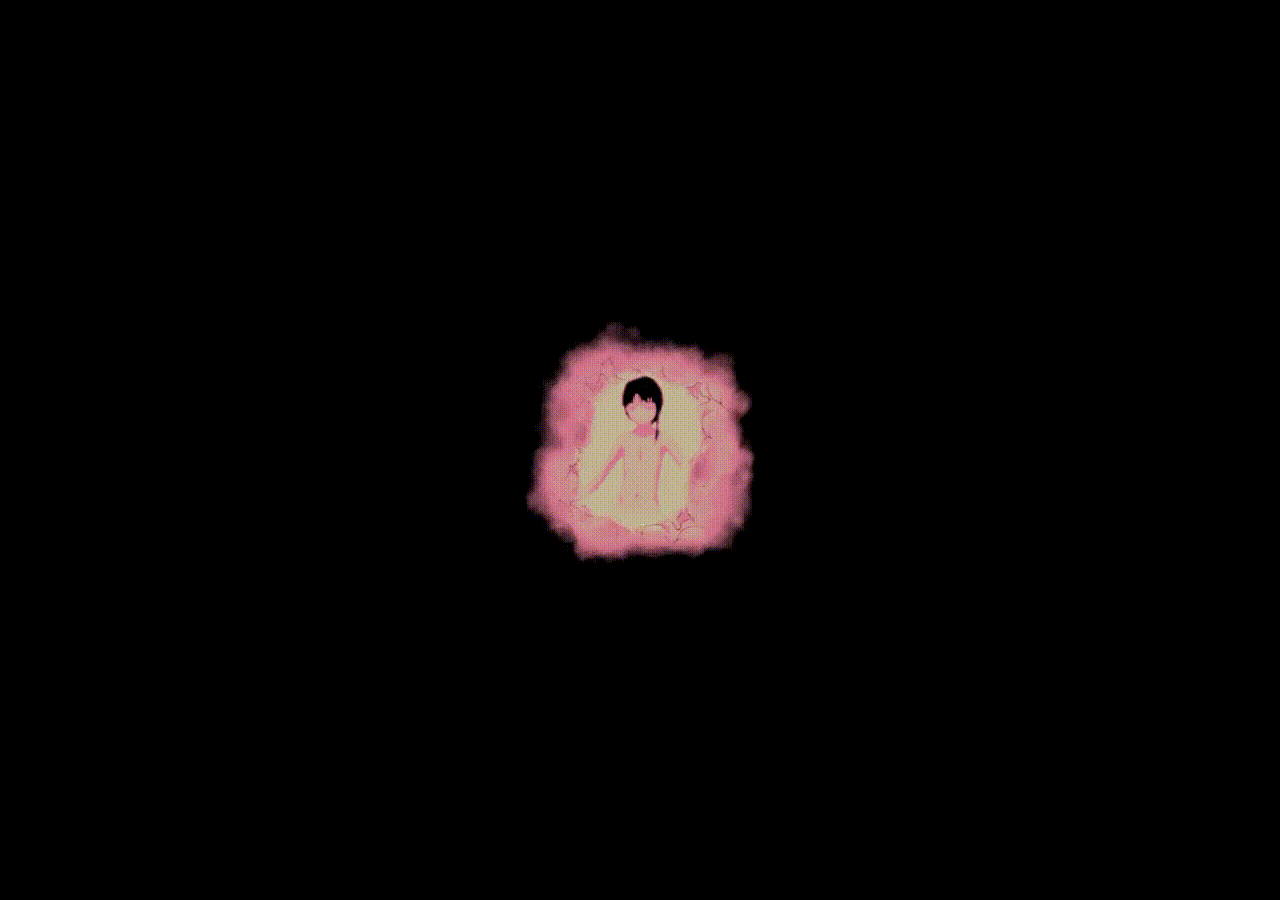
<file: main.html>
<!DOCTYPE html>
<html lang="uk">
<head>
  <meta charset="UTF-8">
  <title>Enter</title>
  <style>
    body {
      margin: 0;
      min-height: 100vh;
      display: flex;
      justify-content: center;
      align-items: center;
      background-color: #000000;
    }

    #splash-gif {
      cursor: pointer;
      max-width: 90vw;
      max-height: 90vh;
      object-fit: contain;
      user-select: none;
      transition: transform 0.35s;
    }
    #splash-gif:hover {
        transform: scale(1.9);
    }
  </style>
</head>
<body>

  <img id="splash-gif" src="img/lain.gif" alt="Click to enter">

  <script>
    const gif = document.getElementById('splash-gif');

    gif.addEventListener('click', () => {
      window.location.href = 'about.html';
    });
  </script>

</body>
</html>
</file>
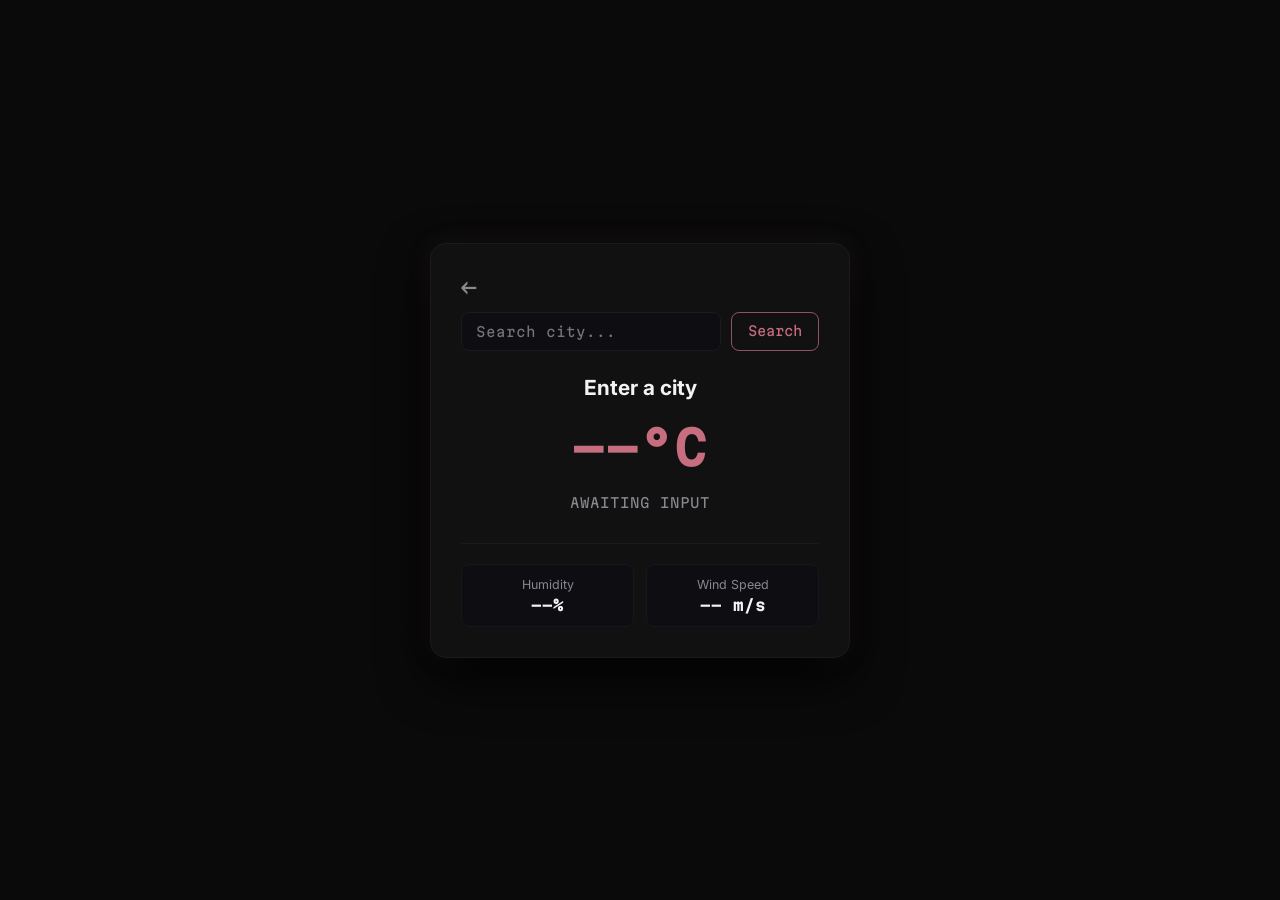
<file: projects/atmo.html>
<!DOCTYPE html>
<html lang="en">
<head>
    <meta charset="UTF-8">
    <meta name="viewport" content="width=device-width, initial-scale=1.0">
    <title>Wazer - Weather App</title>
    <style>
        @import url('https://fonts.googleapis.com/css2?family=Inter:wght@400;600;700&family=Martian+Mono:wght@400;700&display=swap');
    </style>
    <link rel="stylesheet" type="text/css" href="../styles/atmo.css">
</head>
<body>

    <div class="weather-card">
        <a href="../#projects" class="back-arrow" title="Back to site">←</a>
        <form class="search-box" onsubmit="event.preventDefault(); fetchWeather();">
            <input type="text" id="city-input" placeholder="Search city..." autocomplete="off" required>
            <button type="submit">Search</button>
        </form>

        <div class="weather-info">
            <h2 id="city" class="city-name">Enter a city</h2>
            <div id="temp" class="temperature">--°C</div>
            <div id="condition" class="weather-condition">Awaiting input</div>

            <div class="weather-metrics">
                <div class="metric-item">
                    <span>Humidity</span>
                    <strong id="humidity">--%</strong>
                </div>
                <div class="metric-item">
                    <span>Wind Speed</span>
                    <strong id="wind">-- m/s</strong>
                </div>
            </div>
        </div>
    </div>

    <script src="../scripts/atmo.js"></script>
</body>
</html>
</file>
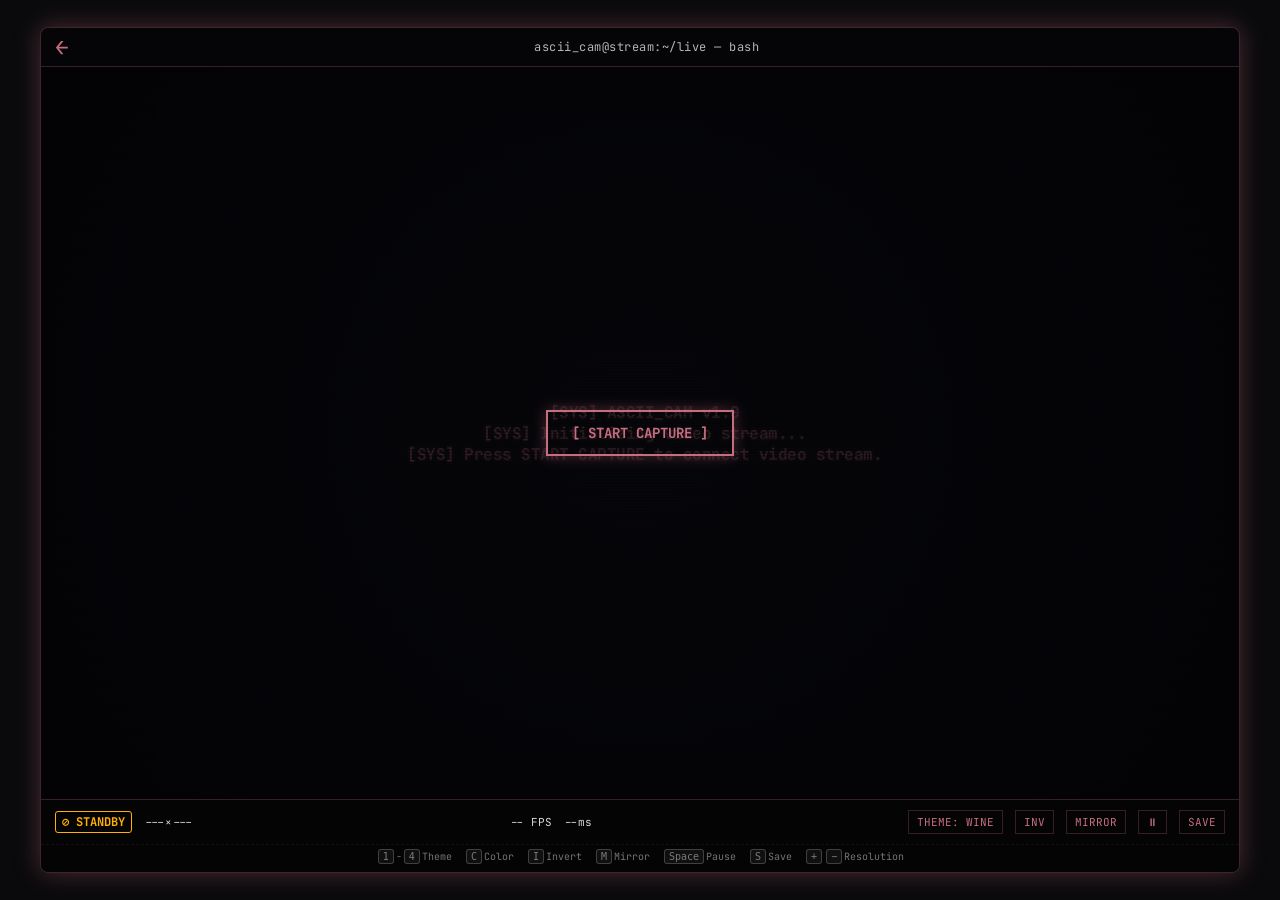
<file: projects/camera.html>
<!DOCTYPE html>
<html lang="en">
<head>
    <meta charset="UTF-8">
    <meta name="viewport" content="width=device-width, initial-scale=1.0">
    <link rel="icon" href="data:,">
    <title>ASCII Camera — Live Stream</title>
    <style>
        @import url('https://fonts.googleapis.com/css2?family=JetBrains+Mono:wght@400;700&display=swap');
    </style>
    <link rel="stylesheet" href="../styles/camera.css">
</head>
<body>

    <!-- Hidden: video source & processing canvas (never visible) -->
    <video id="cam-video" playsinline autoplay muted></video>
    <canvas id="cam-canvas"></canvas>

    <!-- ═══ TERMINAL FRAME ═══ -->
    <div class="terminal-frame" id="terminal" data-theme="wine">

        <!-- Title bar -->
        <div class="titlebar">
            <a href="../#projects" class="back-arrow" title="Back to site">←</a>
            <span class="titlebar-text">ascii_cam@stream:~/live — bash</span>
            <span></span>
        </div>

        <!-- Main viewport: ASCII output + CRT overlays -->
        <div class="viewport" id="viewport">
            <pre id="ascii-output" aria-live="off"> [SYS] ASCII_CAM v1.0
 [SYS] Initializing video stream...
 [SYS] Press START CAPTURE to connect video stream.</pre>
            <canvas id="color-canvas"></canvas>
            <div class="scanlines"></div>
            <div class="vignette"></div>

            <div id="start-overlay" class="start-overlay">
                <button type="button" id="btn-start" class="start-btn">[ START CAPTURE ]</button>
            </div>
        </div>

        <!-- HUD status bar -->
        <div class="hud">
            <div class="hud-group">
                <span id="hud-status" class="hud-badge standby">⊘ STANDBY</span>
                <span id="hud-res" class="hud-label">---×---</span>
            </div>
            <div class="hud-group">
                <span id="hud-fps" class="hud-label">-- FPS</span>
                <span id="hud-ft" class="hud-label">--ms</span>
            </div>
            <div class="hud-group hud-controls">
                <button type="button" class="hud-btn" id="btn-theme" title="Switch theme [1-4]">THEME: WINE</button>
                <button type="button" class="hud-btn" id="btn-invert" title="Invert luminance [I]">INV</button>
                <button type="button" class="hud-btn" id="btn-mirror" title="Mirror mode [M]">MIRROR</button>
                <button type="button" class="hud-btn" id="btn-pause" title="Pause / Resume [Space]">⏸</button>
                <button type="button" class="hud-btn" id="btn-save" title="Save ASCII frame [S]">SAVE</button>
            </div>
        </div>

        <!-- Keyboard shortcuts hint -->
        <div class="hints">
            <kbd>1</kbd>-<kbd>4</kbd> Theme &nbsp;
            <kbd>C</kbd> Color &nbsp;
            <kbd>I</kbd> Invert &nbsp;
            <kbd>M</kbd> Mirror &nbsp;
            <kbd>Space</kbd> Pause &nbsp;
            <kbd>S</kbd> Save &nbsp;
            <kbd>+</kbd><kbd>−</kbd> Resolution
        </div>
    </div>

    <script src="../scripts/camera.js"></script>
</body>
</html>
</file>
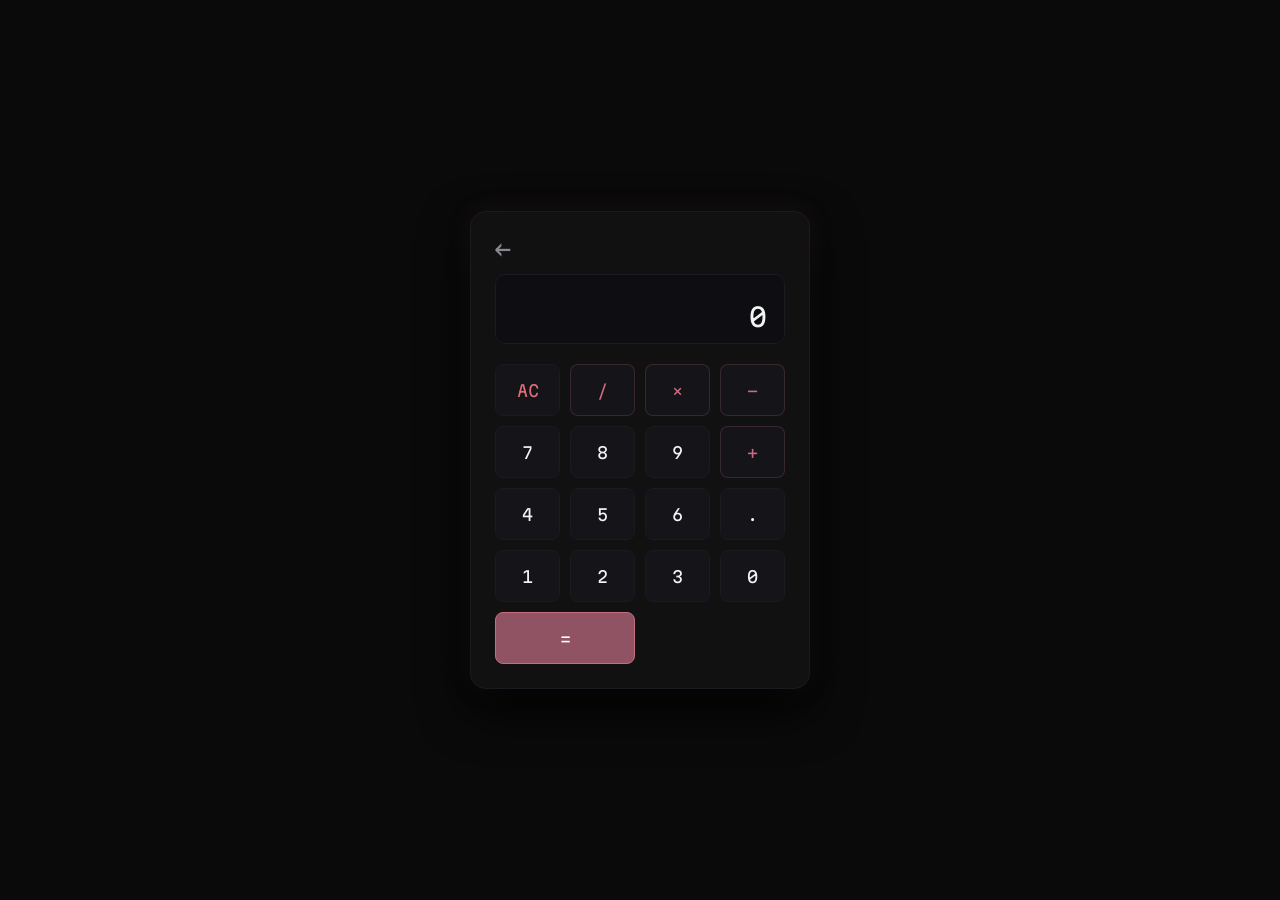
<file: projects/cantmath.html>
<!DOCTYPE html>
<html lang="en">
<head>
    <meta charset="UTF-8">
    <meta name="viewport" content="width=device-width, initial-scale=1.0">
    <title>Calco - Calculator</title>
    <style>
        @import url('https://fonts.googleapis.com/css2?family=Inter:wght@400;600;700&family=Martian+Mono:wght@400;700&display=swap');
    </style>
    <link rel="stylesheet" type="text/css" href="../styles/cantmath.css">
</head>
<body>

    <div class="calc-container">
        <a href="../#projects" class="back-arrow" title="Back to site">←</a>
        <div class="calc-display">
            <div id="calc-history" class="calc-history"></div>
            <div id="calc-output" class="calc-output">0</div>
        </div>

        <div class="calc-grid">
            <button type="button" class="calc-btn clear" onclick="clearCalc()">AC</button>
            <button type="button" class="calc-btn op" onclick="setOperator('/')">/</button>
            <button type="button" class="calc-btn op" onclick="setOperator('*')">×</button>
            <button type="button" class="calc-btn op" onclick="setOperator('-')">−</button>

            <button type="button" class="calc-btn" onclick="appendNumber('7')">7</button>
            <button type="button" class="calc-btn" onclick="appendNumber('8')">8</button>
            <button type="button" class="calc-btn" onclick="appendNumber('9')">9</button>
            <button type="button" class="calc-btn op" onclick="setOperator('+')">+</button>

            <button type="button" class="calc-btn" onclick="appendNumber('4')">4</button>
            <button type="button" class="calc-btn" onclick="appendNumber('5')">5</button>
            <button type="button" class="calc-btn" onclick="appendNumber('6')">6</button>
            <button type="button" class="calc-btn" onclick="appendNumber('.')">.</button>

            <button type="button" class="calc-btn" onclick="appendNumber('1')">1</button>
            <button type="button" class="calc-btn" onclick="appendNumber('2')">2</button>
            <button type="button" class="calc-btn" onclick="appendNumber('3')">3</button>
            <button type="button" class="calc-btn" onclick="appendNumber('0')">0</button>

            <button type="button" class="calc-btn eq" onclick="calculate()">=</button>
        </div>
    </div>

    <script src="../scripts/cantmath.js"></script>
</body>
</html>
</file>
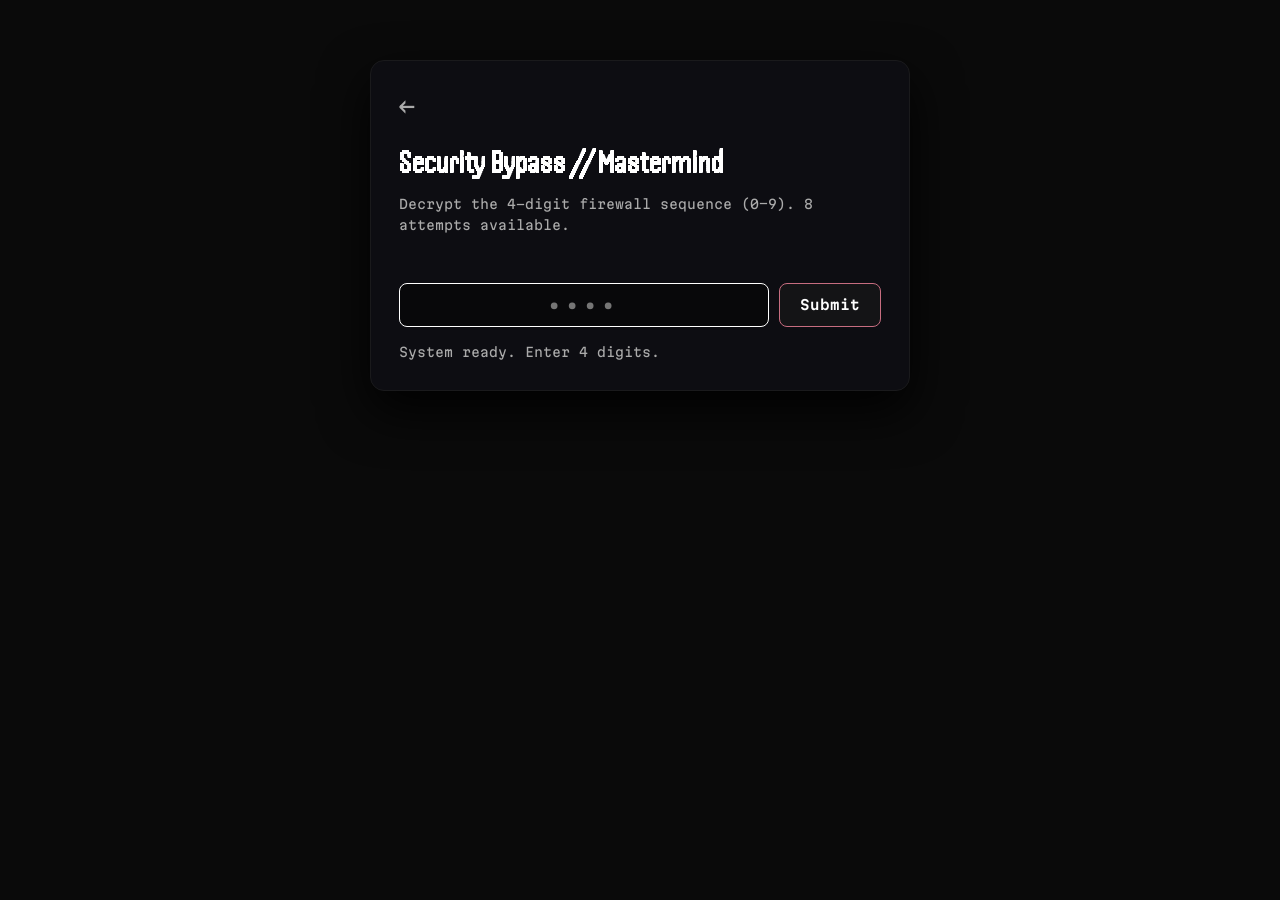
<file: projects/mastermind.html>
<!DOCTYPE html>
<html lang="en">
<head>
    <meta charset="UTF-8">
    <meta name="viewport" content="width=device-width, initial-scale=1.0">
    <title>Mastermind // Security Bypass</title>
    
    <!-- Fonts -->
    <link rel="preconnect" href="https://fonts.googleapis.com">
    <link rel="preconnect" href="https://fonts.gstatic.com" crossorigin>
    <link href="https://fonts.googleapis.com/css2?family=Handjet:wght@600;700&family=Inter:wght@400;600&family=Martian+Mono:wght@400;700&display=swap" rel="stylesheet">
    
    <!-- Styles -->
    <link rel="stylesheet" href="../styles/mastermind.css">
</head>
<body>

    <main class="container">
        <div class="game-wrapper">
            <a href="../#projects" class="back-arrow" title="Back to Projects">←</a>
            <div class="game-header">
                <h2>Security Bypass // Mastermind</h2>
                <p class="mono-text">Decrypt the 4-digit firewall sequence (0-9). 8 attempts available.</p>
            </div>

            <!-- Terminal Output / Attempts Log -->
            <div id="attempts-log" class="attempts-log" aria-live="polite">
                <!-- Спроби зі spinning-ефектом генеруються тут -->
            </div>

            <!-- Input Controls -->
            <form id="guess-form" class="input-row">
                <input 
                    type="text" 
                    id="guess-input" 
                    class="code-input" 
                    maxlength="4" 
                    placeholder="••••" 
                    autocomplete="off" 
                    pattern="[0-9]{4}"
                    aria-label="Enter 4-digit guess">
                <button type="submit" id="btn-submit" class="btn-project">Submit</button>
                <button type="button" id="btn-restart" class="btn-project" style="display: none;">Retry</button>
            </form>

            <div id="status-msg" class="status-msg mono-text">System ready. Enter 4 digits.</div>
        </div>
    </main>

    <!-- Script -->
    <script src="../scripts/mastermind.js"></script>
</body>
</html>
</file>
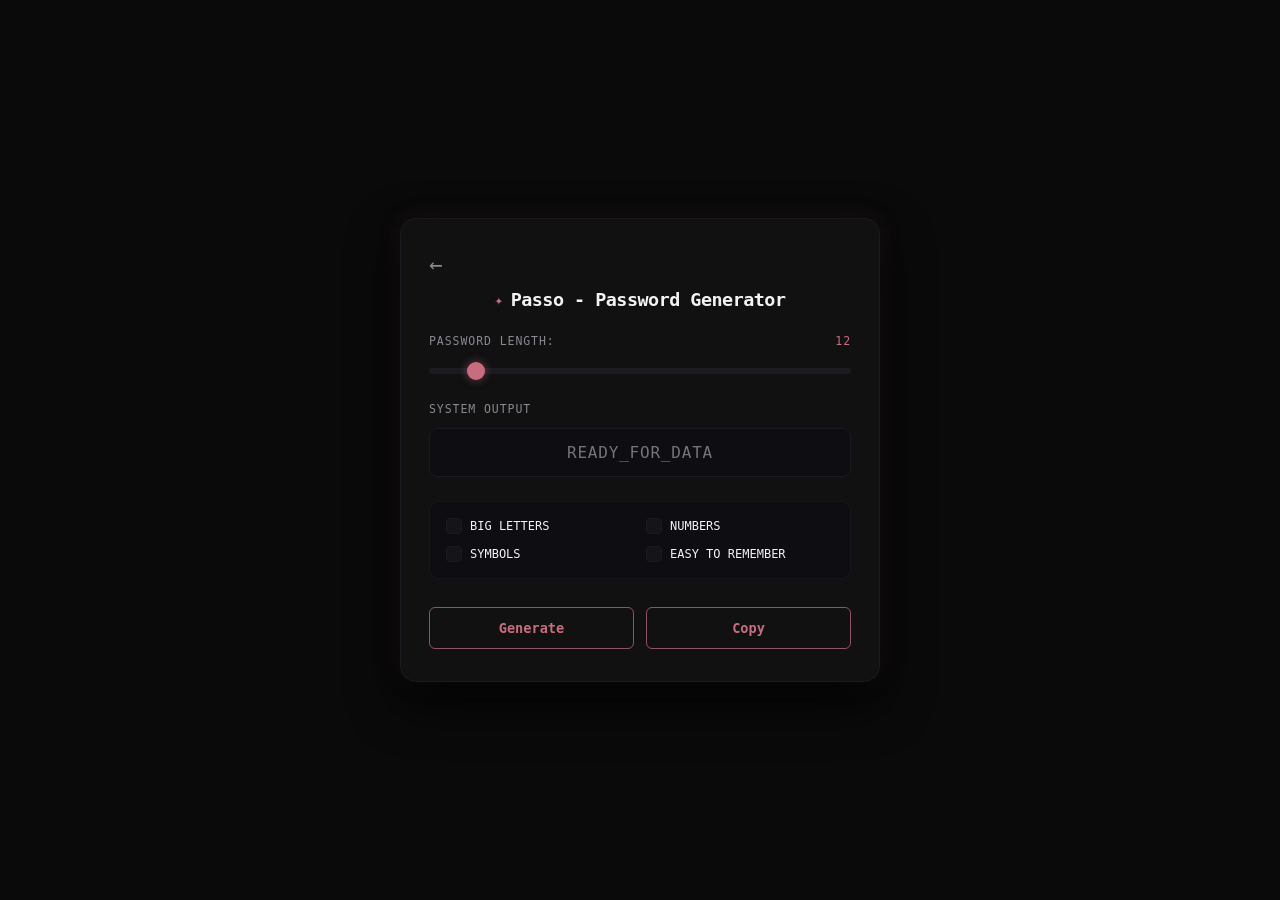
<file: projects/passify.html>
<!DOCTYPE html>
<html lang="en">
<head>
    <meta charset="UTF-8">
    <title>Passo App</title>
    <link rel="stylesheet" type="text/css" href="../styles/passify.css  ">
   
</head>
<body>

    <div class="screen-container">
        <a href="../#projects" class="back-arrow" title="Back to site">←</a>
      <h1>Passo - Password Generator</h1>
        <form id="frm1" autocomplete="off">
            <div class="inputs-container">
                <label for="a">PASSWORD LENGTH</label>
                <input id="a" type="range" min="8" max="50" value="12">
                
                <label for="result">SYSTEM OUTPUT</label>
                <input type="text" id="result" placeholder="READY_FOR_DATA" readonly>
            </div>

            <div class="options-container">
                <label><input type="checkbox" id="Caps"> BIG LETTERS</label>
                <label><input type="checkbox" id="Numbers"> NUMBERS</label>
                <label><input type="checkbox" id="Symbols"> SYMBOLS</label>
                <label><input type="checkbox" id="EtR"> EASY TO REMEMBER</label>
            </div>

            <div class="buttons-container">
                <button type="button" class="button" onclick="Passo()">Generate</button>
                <button type="button" class="button" onclick="CopyPassword()">Copy</button>
            </div>
        </form>
    </div>

    <script src="../scripts/passify.js"></script>
</body>
</html>
</file>
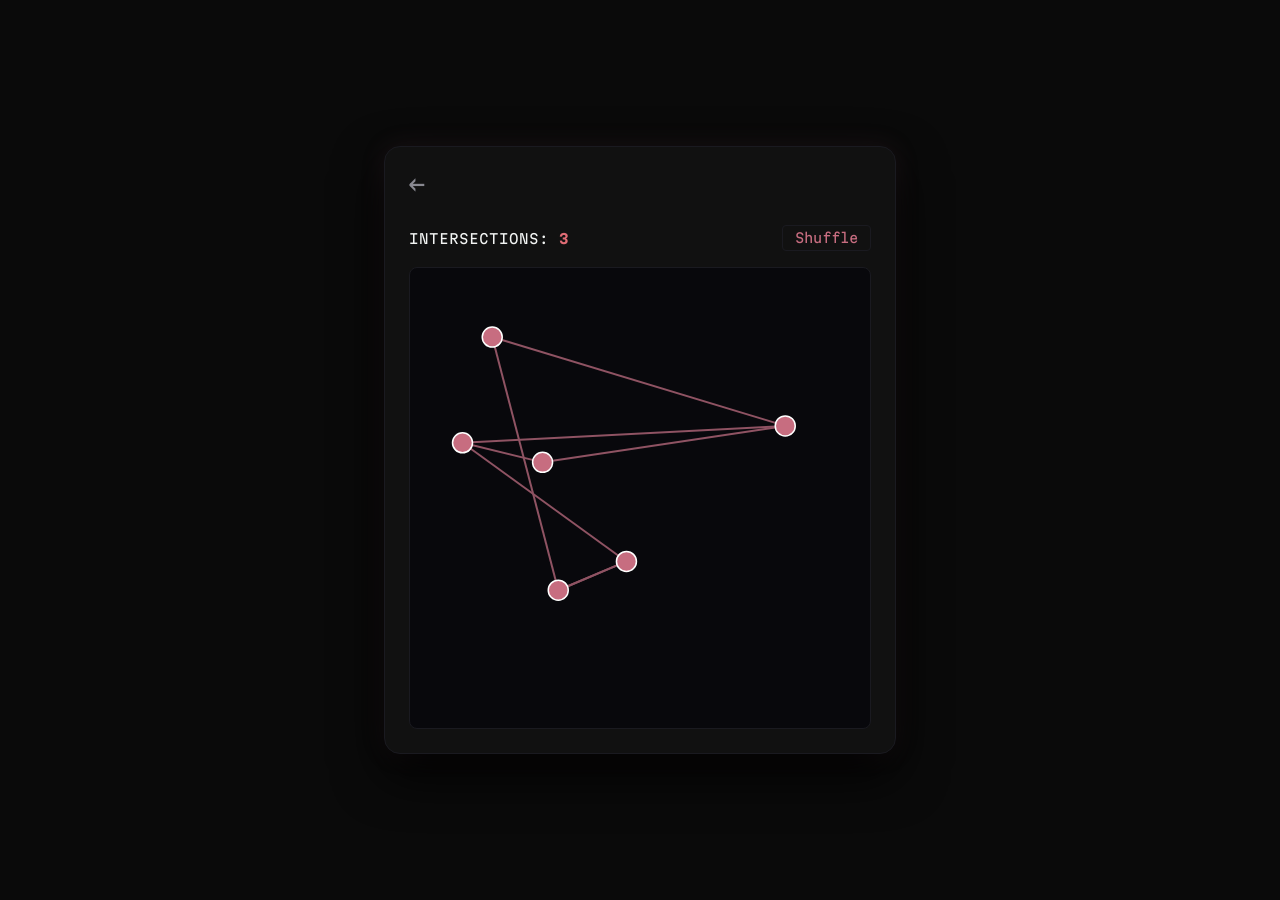
<file: projects/planarity.html>
<!DOCTYPE html>
<html lang="en">
<head>
    <meta charset="UTF-8">
    <meta name="viewport" content="width=device-width, initial-scale=1.0">
    <title>Planar Game</title>
    <style>
        @import url('https://fonts.googleapis.com/css2?family=Martian+Mono:wght@400;700&display=swap');
    </style>
    <link rel="stylesheet" type="text/css" href="../styles/planarity.css">
</head>
<body>

    <div class="planar-container">
        <a href="../#projects" class="back-arrow" title="Back to site">←</a>
        <div class="status-bar">
            <span>INTERSECTIONS: <strong id="intersections" class="intersection-count">Calculating...</strong></span>
            <button type="button" class="btn-restart" onclick="initLevel()" style="padding: 4px 12px; background: transparent; border: 1px solid var(--border-color); color: var(--accent-hover); font-family: var(--font-mono); border-radius: 4px; cursor: pointer;">Shuffle</button>
        </div>

        <canvas id="planar-canvas" width="460" height="460"></canvas>
    </div>

    <script src="../scripts/planarity.js"></script>
</body>
</html>
</file>
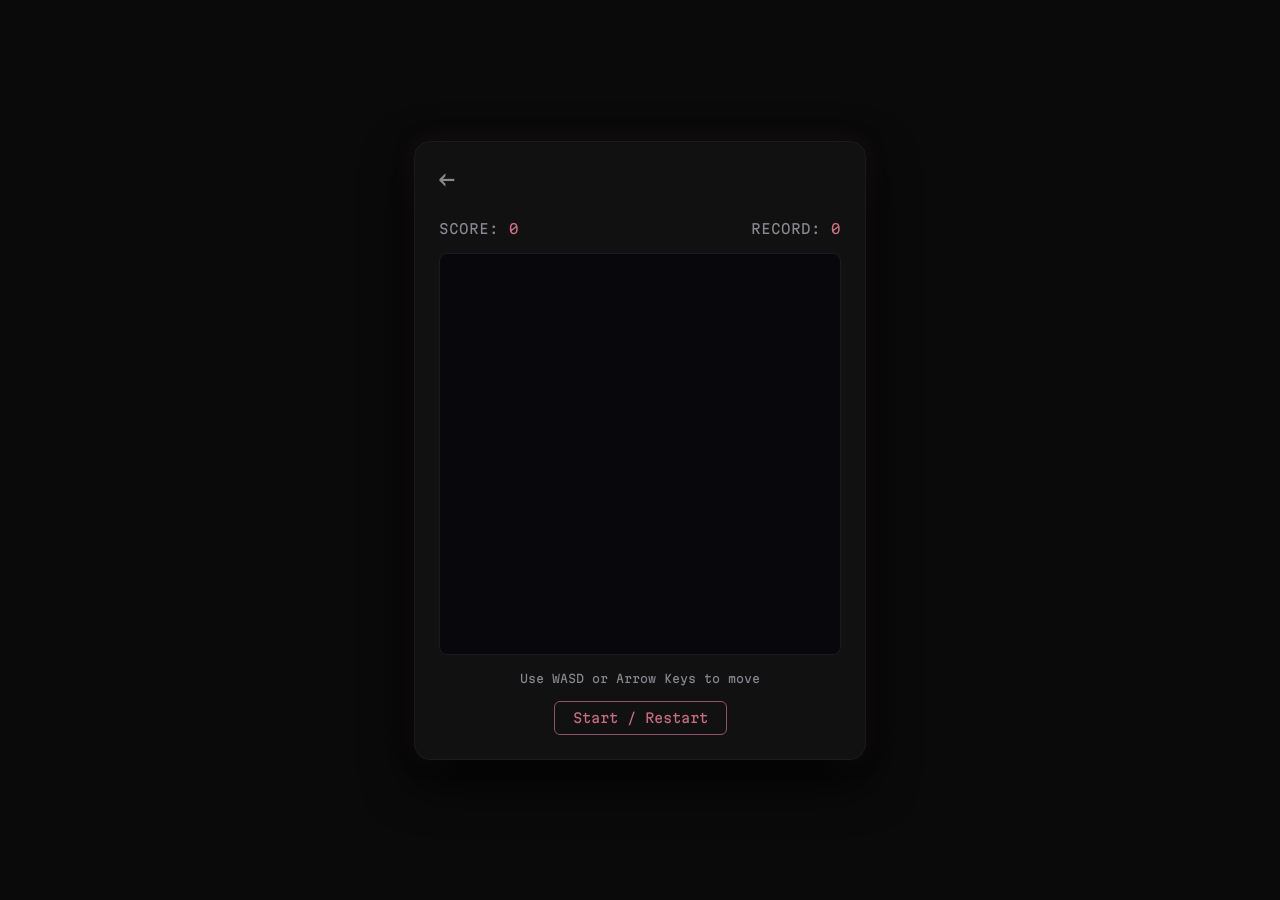
<file: projects/snakie.html>
<!DOCTYPE html>
<html lang="en">
<head>
    <meta charset="UTF-8">
    <meta name="viewport" content="width=device-width, initial-scale=1.0">
    <title>Snakie - Arcade</title>
    <style>
        @import url('https://fonts.googleapis.com/css2?family=Martian+Mono:wght@400;700&display=swap');
    </style>
    <link rel="stylesheet" type="text/css" href="../styles/snakie.css">
</head>
<body>

    <div class="game-wrapper">
        <a href="../#projects" class="back-arrow" title="Back to site">←</a>
        <div class="scoreboard">
            <div>SCORE: <span id="score">0</span></div>
            <div>RECORD: <span id="high-score">0</span></div>
        </div>

        <canvas id="snake-canvas" width="400" height="400"></canvas>

        <div class="controls-hint">Use WASD or Arrow Keys to move</div>
        <button type="button" class="btn-restart" onclick="startGame()">Start / Restart</button>
    </div>

    <script src="../scripts/snakie.js"></script>
</body>
</html>
</file>
<file: styles/atmo.css>
:root {
    --bg-color: #0A0A0A;
    --card-bg: #111111;
    --card-inner: #0d0d12;
    --text-primary: #F2F4F3;
    --text-secondary: #888890;
    --accent-color: #8f5363;
    --accent-hover: #c76d80;
    --border-color: #1a1a20;
    --font-main: 'Inter', sans-serif;
    --font-mono: 'Martian Mono', monospace;
}

.back-arrow {
    display: block;
    width: fit-content;
    font-size: 1.4rem;
    color: var(--text-secondary);
    text-decoration: none;
    transition: color 0.25s, transform 0.25s;
    font-family: var(--font-mono);
    margin-bottom: 12px;
}
.back-arrow:hover {
    color: var(--accent-hover);
    transform: translateX(-4px);
}

*, *::before, *::after {
    box-sizing: border-box;
    margin: 0;
    padding: 0;
}

body {
    background-color: var(--bg-color);
    color: var(--text-primary);
    font-family: var(--font-main);
    min-height: 100vh;
    display: flex;
    justify-content: center;
    align-items: center;
    padding: 20px;
}

.weather-card {
    width: 100%;
    max-width: 420px;
    background: var(--card-bg);
    border: 1px solid var(--border-color);
    border-radius: 16px;
    padding: 30px;
    box-shadow: 0 20px 50px rgba(0, 0, 0, 0.9), 0 0 25px rgba(143, 83, 99, 0.15);
}

.search-box {
    display: flex;
    gap: 10px;
    margin-bottom: 24px;
}

.search-box input {
    flex: 1;
    background: var(--card-inner);
    border: 1px solid var(--border-color);
    border-radius: 8px;
    padding: 10px 14px;
    color: #fff;
    font-family: var(--font-mono);
    font-size: 0.85rem;
    outline: none;
}

.search-box input:focus {
    border-color: var(--accent-color);
}

.search-box button {
    padding: 10px 16px;
    background: transparent;
    border: 1px solid var(--accent-color);
    color: var(--accent-hover);
    border-radius: 8px;
    cursor: pointer;
    font-family: var(--font-mono);
    transition: all 0.2s;
}

.search-box button:hover {
    background: var(--accent-color);
    color: #fff;
}

.weather-info {
    text-align: center;
    display: flex;
    flex-direction: column;
    align-items: center;
    gap: 8px;
}

.city-name {
    font-size: 1.3rem;
    font-weight: 700;
}

.temperature {
    font-family: var(--font-mono);
    font-size: 3rem;
    font-weight: 700;
    color: var(--accent-hover);
    margin: 10px 0;
}

.weather-condition {
    font-family: var(--font-mono);
    font-size: 0.85rem;
    color: var(--text-secondary);
    text-transform: uppercase;
}

.weather-metrics {
    width: 100%;
    display: grid;
    grid-template-columns: 1fr 1fr;
    gap: 12px;
    margin-top: 24px;
    padding-top: 20px;
    border-top: 1px solid var(--border-color);
}

.metric-item {
    background: var(--card-inner);
    padding: 12px;
    border-radius: 8px;
    border: 1px solid #16161d;
    font-size: 0.78rem;
    color: var(--text-secondary);
    display: flex;
    flex-direction: column;
    gap: 4px;
}

.metric-item strong {
    font-family: var(--font-mono);
    color: var(--text-primary);
    font-size: 0.95rem;
}
</file>
<file: styles/camera.css>
:root {
  --bg-dark: #0a0a0c;
  --panel-bg: rgba(14, 14, 18, 0.95);
  --border-color: rgba(255, 255, 255, 0.12);
  --text-main: #c76d80;
  --glow-color: rgba(199, 109, 128, 0.35);
}

/* Цветовые темы сайта */
[data-theme="wine"] {
  --text-main: #c76d80;
  --glow-color: rgba(199, 109, 128, 0.35);
  --border-color: rgba(199, 109, 128, 0.25);
}

[data-theme="matrix"] {
  --text-main: #00ff66;
  --glow-color: rgba(0, 255, 102, 0.35);
  --border-color: rgba(0, 255, 102, 0.25);
}

[data-theme="amber"] {
  --text-main: #ffb000;
  --glow-color: rgba(255, 176, 0, 0.35);
  --border-color: rgba(255, 176, 0, 0.3);
}

[data-theme="cyan"] {
  --text-main: #00f0ff;
  --glow-color: rgba(0, 240, 255, 0.35);
  --border-color: rgba(0, 240, 255, 0.3);
}

* {
  box-sizing: border-box;
  margin: 0;
  padding: 0;
  user-select: none;
}

body {
  background-color: var(--bg-dark);
  font-family: 'JetBrains Mono', monospace;
  color: var(--text-main);
  height: 100vh;
  display: flex;
  justify-content: center;
  align-items: center;
  overflow: hidden;
  padding: 16px;
}

/* Служебные скрытые теги */
#cam-video, #cam-canvas {
  position: absolute;
  top: -9999px;
  left: -9999px;
  width: 1px;
  height: 1px;
  opacity: 0;
  pointer-events: none;
}

/* Терминальное окно */
.terminal-frame {
  width: 100%;
  max-width: 1200px;
  height: 94vh;
  background: var(--panel-bg);
  border: 1px solid var(--border-color);
  border-radius: 8px;
  box-shadow: 0 0 25px var(--glow-color);
  display: flex;
  flex-direction: column;
  position: relative;
  overflow: hidden;
}

/* Верхний тайтлбар */
.titlebar {
  display: flex;
  align-items: center;
  justify-content: space-between;
  padding: 8px 14px;
  background: rgba(0, 0, 0, 0.6);
  border-bottom: 1px solid var(--border-color);
  font-size: 12px;
}

.back-arrow {
  color: var(--text-main);
  text-decoration: none;
  font-size: 1.4rem;
  font-weight: bold;
  line-height: 1;
  transition: color 0.25s, transform 0.25s;
}

.back-arrow:hover {
  opacity: 0.7;
  transform: translateX(-4px);
}

.titlebar-dots {
  display: flex;
  gap: 6px;
}

.dot {
  width: 10px;
  height: 10px;
  border-radius: 50%;
  display: inline-block;
}

.dot-red { background: #ff5f56; }
.dot-yellow { background: #ffbd2e; }
.dot-green { background: #27c93f; }

.titlebar-text {
  color: rgba(255, 255, 255, 0.7);
  letter-spacing: 0.5px;
}

/* Вьюпорт */
.viewport {
  flex: 1;
  position: relative;
  display: flex;
  justify-content: center;
  align-items: center;
  overflow: hidden;
  background: radial-gradient(circle at center, rgba(16, 20, 16, 0.3) 0%, rgba(0, 0, 0, 0.98) 100%);
}

#ascii-output {
  font-family: 'JetBrains Mono', monospace;
  font-weight: 700;
  letter-spacing: -0.5px;
  white-space: pre;
  color: var(--text-main);
  text-shadow: 0 0 5px var(--glow-color);
  margin: auto;
  text-align: center;
  display: block;
}

#color-canvas {
  display: none;
  position: absolute;
  top: 0;
  left: 0;
  width: 100%;
  height: 100%;
}

/* CRT Эффекты */
.scanlines {
  position: absolute;
  inset: 0;
  background: linear-gradient(rgba(18, 16, 16, 0) 50%, rgba(0, 0, 0, 0.35) 50%);
  background-size: 100% 3px;
  pointer-events: none;
  z-index: 4;
}

.vignette {
  position: absolute;
  inset: 0;
  box-shadow: inset 0 0 80px rgba(0, 0, 0, 0.85);
  pointer-events: none;
  z-index: 5;
}

/* Кнопка старта */
.start-overlay {
  position: absolute;
  inset: 0;
  display: flex;
  justify-content: center;
  align-items: center;
  background: rgba(5, 5, 8, 0.75);
  z-index: 10;
}

.start-btn {
  background: transparent;
  color: var(--text-main);
  border: 2px solid var(--text-main);
  font-family: inherit;
  font-size: 14px;
  font-weight: bold;
  padding: 12px 24px;
  cursor: pointer;
  box-shadow: 0 0 15px var(--glow-color);
  transition: all 0.2s ease;
}

.start-btn:hover {
  background: var(--text-main);
  color: #000;
}

/* Нижний статусбар (HUD) */
.hud {
  display: flex;
  justify-content: space-between;
  align-items: center;
  padding: 10px 14px;
  border-top: 1px solid var(--border-color);
  background: rgba(0, 0, 0, 0.7);
  font-size: 12px;
  z-index: 6;
  gap: 12px;
}

.hud-group {
  display: flex;
  align-items: center;
  gap: 12px;
}

.hud-badge {
  font-weight: bold;
  padding: 2px 6px;
  border-radius: 3px;
  border: 1px solid currentColor;
}

.hud-badge.standby { color: #ffb000; }
.hud-badge.live { color: var(--text-main); }
.hud-badge.paused { color: #ff5f56; }

.hud-label {
  color: rgba(255, 255, 255, 0.85);
  font-size: 11px;
}

.hud-btn {
  background: transparent;
  border: 1px solid var(--border-color);
  color: var(--text-main);
  font-family: inherit;
  font-size: 11px;
  padding: 4px 8px;
  cursor: pointer;
  transition: background 0.15s;
}

.hud-btn:hover {
  background: rgba(255, 255, 255, 0.08);
}

.hud-btn.active {
  background: var(--text-main);
  color: #000;
  border-color: var(--text-main);
}

/* Подсказки клавиатуры */
.hints {
  padding: 4px 14px 8px;
  font-size: 10px;
  color: rgba(255, 255, 255, 0.45);
  background: rgba(0, 0, 0, 0.7);
  border-top: 1px dashed rgba(255, 255, 255, 0.05);
  display: flex;
  align-items: center;
  justify-content: center;
  flex-wrap: wrap;
}

kbd {
  display: inline-block;
  padding: 1px 4px;
  border: 1px solid rgba(255, 255, 255, 0.2);
  border-radius: 3px;
  margin: 0 2px;
  background: rgba(255, 255, 255, 0.05);
}
</file>
<file: styles/cantmath.css>
:root {
    --bg-color: #0A0A0A;
    --card-bg: #111111;
    --card-inner: #0d0d12;
    --text-primary: #F2F4F3;
    --text-secondary: #888890;
    --accent-color: #8f5363;
    --accent-hover: #c76d80;
    --border-color: #1a1a20;
    --font-main: 'Inter', sans-serif;
    --font-mono: 'Martian Mono', monospace;
}

.back-arrow {
    display: block;
    width: fit-content;
    font-size: 1.4rem;
    color: var(--text-secondary);
    text-decoration: none;
    transition: color 0.25s, transform 0.25s;
    font-family: var(--font-mono);
    margin-bottom: 12px;
}
.back-arrow:hover {
    color: var(--accent-hover);
    transform: translateX(-4px);
}

*, *::before, *::after {
    box-sizing: border-box;
    margin: 0;
    padding: 0;
}

body {
    background-color: var(--bg-color);
    color: var(--text-primary);
    font-family: var(--font-main);
    min-height: 100vh;
    display: flex;
    justify-content: center;
    align-items: center;
    padding: 20px;
}

.calc-container {
    width: 100%;
    max-width: 340px;
    background: var(--card-bg);
    border: 1px solid var(--border-color);
    border-radius: 16px;
    padding: 24px;
    box-shadow: 0 20px 50px rgba(0, 0, 0, 0.9), 0 0 25px rgba(143, 83, 99, 0.15);
}

.calc-display {
    width: 100%;
    height: 70px;
    background: var(--card-inner);
    border: 1px solid var(--border-color);
    border-radius: 10px;
    margin-bottom: 20px;
    padding: 10px 16px;
    display: flex;
    flex-direction: column;
    justify-content: center;
    align-items: flex-end;
    font-family: var(--font-mono);
}

.calc-history {
    font-size: 0.75rem;
    color: var(--text-secondary);
    min-height: 14px;
}

.calc-output {
    font-size: 1.6rem;
    color: var(--text-primary);
    letter-spacing: 0.05em;
    overflow-x: auto;
}

.calc-grid {
    display: grid;
    grid-template-columns: repeat(4, 1fr);
    gap: 10px;
}

.calc-btn {
    height: 52px;
    background: #141419;
    border: 1px solid var(--border-color);
    border-radius: 8px;
    color: var(--text-primary);
    font-family: var(--font-mono);
    font-size: 1rem;
    cursor: pointer;
    transition: all 0.15s ease;
}

.calc-btn:hover {
    background: #1a1a24;
    border-color: #333340;
}

.calc-btn:active {
    transform: translateY(1px);
}

.calc-btn.op {
    color: var(--accent-hover);
    border-color: rgba(143, 83, 99, 0.3);
}

.calc-btn.op:hover {
    background: rgba(143, 83, 99, 0.15);
}

.calc-btn.eq {
    background: var(--accent-color);
    border-color: var(--accent-hover);
    color: #fff;
    grid-column: span 2;
}

.calc-btn.eq:hover {
    background: var(--accent-hover);
    box-shadow: 0 0 15px rgba(199, 109, 128, 0.4);
}

.calc-btn.clear {
    color: #e06c75;
}
</file>
<file: styles/mastermind.css>
:root {
	--bg-color: #0a0a0a;
	--card-bg: #0d0d12;
	--text-primary: #f2f4f3;
	--text-secondary: #aaaaaa;
	--accent-color: #8f5363;
	--accent-hover: #c76d80;
	--border-color: #1a1a1c;
	--border-focus: #3b1d44;
	--success-color: #98c379;
	--warning-color: #e5c07b;
	--error-color: #e06c75;

	--font-main: "Inter", sans-serif;
	--font-mono: "Martian Mono", monospace;
	--font-heading: "Handjet", sans-serif;

	/* --- TRANSITIONS.DEV // SPINNING COUNTER MOTION TOKENS --- */
	--t-spin-duration: 0.7s;
	--t-spin-ease: cubic-bezier(0.16, 1, 0.3, 1);
	--t-spin-blur: 2px;
	--t-spin-scale: 0.92;
}

*,
*::before,
*::after {
	margin: 0;
	padding: 0;
	box-sizing: border-box;
}

body {
	background-color: var(--bg-color);
	color: var(--text-primary);
	font-family: var(--font-main);
	line-height: 1.6;
	min-height: 100vh;
}

.container {
	max-width: 1100px;
	margin: 0 auto;
	padding: 20px;
}

/* Header & Nav */
.header {
	display: flex;
	justify-content: space-between;
	align-items: center;
	padding: 24px 20px;
	background-color: var(--bg-color);
	border-bottom: 1px solid var(--border-color);
}

.logo {
	font-family: var(--font-mono);
	font-weight: 700;
	font-size: 1.1rem;
	color: var(--accent-color);
	background: transparent;
	border: none;
	cursor: pointer;
	padding: 0;
}

.nav a.nav-link {
	font-size: 0.85rem;
	color: var(--text-secondary);
	font-family: var(--font-mono);
	text-decoration: none;
	transition: color 0.2s ease;
}

.nav a.nav-link:hover {
	color: var(--accent-hover);
}

/* Game Card Wrapper */
.game-wrapper {
	max-width: 540px;
	margin: 40px auto;
	background: var(--card-bg);
	border: 1px solid var(--border-color);
	border-radius: 14px;
	padding: 28px;
	box-shadow: 0 20px 50px rgba(0, 0, 0, 0.9);
	font-family: var(--font-mono);
}

.back-arrow {
	display: block;
	width: fit-content;
	font-size: 1.4rem;
	color: var(--text-secondary);
	text-decoration: none;
	transition: color 0.25s, transform 0.25s;
	font-family: var(--font-mono);
	margin-bottom: 12px;
	align-self: flex-start;
}
.back-arrow:hover {
	color: var(--accent-hover);
	transform: translateX(-4px);
}

.game-header h2 {
	font-family: var(--font-heading);
	font-size: 2rem;
	color: #fff;
	margin-bottom: 6px;
}

.mono-text {
	font-size: 0.8rem;
	color: var(--text-secondary);
}

/* Logs and Attempts */
.attempts-log {
	display: flex;
	flex-direction: column;
	gap: 10px;
	max-height: 340px;
	overflow-y: auto;
	margin: 24px 0;
	padding-right: 6px;
}

.attempt-row {
	display: flex;
	justify-content: space-between;
	align-items: center;
	background: #121217;
	border: 1px solid var(--border-color);
	padding: 8px 14px;
	border-radius: 8px;
}

.guess-digits {
	display: flex;
	gap: 8px;
}

/* --- DIGIT BOX & SPINNING COUNTER IMPLEMENTATION --- */
.digit-box {
	width: 38px;
	height: 42px;
	background: #000;
	border: 1px solid var(--accent-hover);
	border-radius: 6px;
	display: flex;
	align-items: center;
	justify-content: center;
	font-weight: 700;
	font-size: 1.15rem;
	color: #fff;
	overflow: hidden; /* Ховає цифри поза межами одного очка */
}

.t-spin-viewport {
	display: inline-flex;
	position: relative;
	overflow: hidden;
	height: 1.2em;
	line-height: 1.2em;
}

.t-spin-track {
	display: flex;
	flex-direction: column;
	will-change: transform, filter;
	transform: translateY(0);
	transition:
		transform var(--t-spin-duration) var(--t-spin-ease),
		filter calc(var(--t-spin-duration) * 0.4) ease-out;
}

.t-spin-digit {
	height: 1.2em;
	display: flex;
	align-items: center;
	justify-content: center;
	user-select: none;
}

.t-spin-track.animating {
	filter: blur(var(--t-spin-blur));
	transform: scaleY(var(--t-spin-scale));
}

/* Clues */
.clues {
	display: flex;
	gap: 14px;
	font-size: 0.75rem;
	font-weight: 700;
}

.clue-exact {
	color: var(--success-color);
}

.clue-misplaced {
	color: var(--warning-color);
}

/* Input Form Controls */
.input-row {
	display: flex;
	gap: 10px;
	margin-top: 15px;
}

.code-input {
	flex: 1;
	background: #08080a;
	border: 1px solid var(--accent-hover);
	border-radius: 8px;
	padding: 10px 14px;
	color: #fff;
	font-family: var(--font-mono);
	font-size: 1.1rem;
	letter-spacing: 6px;
	text-align: center;
	outline: none;
	transition: border-color 0.2s ease;
}

.code-input:focus {
	border-color: #fff;
}

.btn-project {
	padding: 10px 20px;
	background: #141416;
	border: 1px solid var(--accent-hover);
	color: #fff;
	border-radius: 8px;
	font-family: var(--font-mono);
	font-size: 0.85rem;
	font-weight: 600;
	cursor: pointer;
	transition: background 0.2s ease;
}

.btn-project:hover {
	background: var(--accent-hover);
}

.status-msg {
	margin-top: 15px;
	min-height: 20px;
	font-size: 0.8rem;
	color: var(--text-secondary);
}
</file>
<file: styles/passify.css>
:root {
    --bg-color: #0A0A0A;
    --card-bg: #111111;
    --card-inner: #0d0d12;
    --text-primary: #F2F4F3;
    --text-secondary: #888890;
    --accent-color: #8f5363;
    --accent-hover: #c76d80;
    --border-color: #1a1a20;
    --font-main: 'Inter', sans-serif;
    --font-mono: 'Martian Mono', 'Syne Mono', monospace;
}

.back-arrow {
    display: block;
    width: fit-content;
    font-size: 1.4rem;
    color: var(--text-secondary);
    text-decoration: none;
    transition: color 0.25s, transform 0.25s;
    font-family: var(--font-mono);
    margin-bottom: 12px;
}
.back-arrow:hover {
    color: var(--accent-hover);
    transform: translateX(-4px);
}

*, *::before, *::after {
    box-sizing: border-box;
    margin: 0;
    padding: 0;
}

body {
    background-color: var(--bg-color);
    color: var(--text-primary);
    font-family: var(--font-main);
    min-height: 100vh;
    display: flex;
    justify-content: center;
    align-items: center;
    padding: 20px;
}

.screen-container {
    width: 100%;
    max-width: 480px;
    background: var(--card-bg);
    border: 1px solid var(--border-color);
    border-radius: 16px;
    padding: 32px 28px;
    box-shadow: 0 20px 50px rgba(0, 0, 0, 0.85), 0 0 25px rgba(143, 83, 99, 0.15);
}

h1 {
    font-family: var(--font-mono);
    font-size: 1.15rem;
    letter-spacing: -0.5px;
    color: var(--text-primary);
    margin-bottom: 24px;
    text-align: center;
    display: flex;
    align-items: center;
    justify-content: center;
    gap: 8px;
}

h1::before {
    content: '✦';
    color: var(--accent-hover);
    font-size: 0.9rem;
}

.inputs-container {
    display: flex;
    flex-direction: column;
    gap: 12px;
    margin-bottom: 24px;
}

.inputs-container label {
    font-family: var(--font-mono);
    font-size: 0.72rem;
    letter-spacing: 0.08em;
    color: var(--text-secondary);
    text-transform: uppercase;
    display: flex;
    justify-content: space-between;
}

/* Вікно виводу результату */
#result {
    width: 100%;
    background: var(--card-inner);
    border: 1px solid var(--border-color);
    border-radius: 8px;
    padding: 14px 16px;
    font-family: var(--font-mono);
    font-size: 1rem;
    color: var(--accent-hover);
    letter-spacing: 0.05em;
    outline: none;
    text-align: center;
    transition: border-color 0.2s ease, box-shadow 0.2s ease;
}

#result:focus {
    border-color: var(--accent-color);
    box-shadow: 0 0 12px rgba(143, 83, 99, 0.25);
}

/* Стилізація Range Slider */
input[type="range"] {
    -webkit-appearance: none;
    appearance: none;
    width: 100%;
    height: 6px;
    background: #1b1b22;
    border-radius: 4px;
    outline: none;
    margin: 8px 0 16px;
}

input[type="range"]::-webkit-slider-thumb {
    -webkit-appearance: none;
    appearance: none;
    width: 18px;
    height: 18px;
    border-radius: 50%;
    background: var(--accent-hover);
    cursor: pointer;
    box-shadow: 0 0 8px rgba(199, 109, 128, 0.5);
    transition: transform 0.15s ease, background 0.15s ease;
}

input[type="range"]::-webkit-slider-thumb:hover {
    transform: scale(1.15);
    background: #df7e92;
}

/* Чекбокси */
.options-container {
    display: grid;
    grid-template-columns: 1fr 1fr;
    gap: 12px;
    margin-bottom: 28px;
    background: var(--card-inner);
    padding: 16px;
    border-radius: 10px;
    border: 1px solid #16161d;
}

.options-container label {
    font-family: var(--font-mono);
    font-size: 0.75rem;
    color: var(--text-primary);
    display: flex;
    align-items: center;
    gap: 8px;
    cursor: pointer;
    user-select: none;
}

.options-container input[type="checkbox"] {
    appearance: none;
    -webkit-appearance: none;
    width: 16px;
    height: 16px;
    background: #141419;
    border: 1px solid var(--border-color);
    border-radius: 4px;
    outline: none;
    cursor: pointer;
    display: grid;
    place-content: center;
    transition: all 0.2s ease;
}

.options-container input[type="checkbox"]:checked {
    background: var(--accent-color);
    border-color: var(--accent-hover);
}

.options-container input[type="checkbox"]:checked::before {
    content: "";
    width: 8px;
    height: 8px;
    background-color: #fff;
    clip-path: polygon(14% 44%, 0 65%, 50% 100%, 100% 16%, 80% 0%, 43% 62%);
}

.options-container input[type="checkbox"]:disabled {
    cursor: not-allowed;
    opacity: 0.4;
}

/* Кнопки */
.buttons-container {
    display: flex;
    gap: 12px;
}

.button {
    flex: 1;
    padding: 12px;
    background: transparent;
    border: 1.5px solid var(--accent-color);
    color: var(--accent-hover);
    font-family: var(--font-mono);
    font-size: 0.85rem;
    font-weight: 700;
    border-radius: 6px;
    cursor: pointer;
    transition: all 0.2s ease;
}

.button:hover {
    background: var(--accent-color);
    color: #fff;
    box-shadow: 0 0 15px rgba(143, 83, 99, 0.4);
}

.button:active {
    transform: translateY(1px);
}
</file>
<file: styles/planarity.css>
:root {
    --bg-color: #0A0A0A;
    --card-bg: #111111;
    --text-primary: #F2F4F3;
    --text-secondary: #888890;
    --accent-color: #8f5363;
    --accent-hover: #c76d80;
    --border-color: #1a1a20;
    --font-mono: 'Martian Mono', monospace;
}

.back-arrow {
    display: block;
    width: fit-content;
    font-size: 1.4rem;
    color: var(--text-secondary);
    text-decoration: none;
    transition: color 0.25s, transform 0.25s;
    font-family: var(--font-mono);
    margin-bottom: 12px;
    align-self: flex-start;
}
.back-arrow:hover {
    color: var(--accent-hover);
    transform: translateX(-4px);
}

*, *::before, *::after {
    box-sizing: border-box;
    margin: 0;
    padding: 0;
}

body {
    background-color: var(--bg-color);
    color: var(--text-primary);
    font-family: var(--font-mono);
    min-height: 100vh;
    display: flex;
    justify-content: center;
    align-items: center;
    padding: 20px;
}

.planar-container {
    background: var(--card-bg);
    border: 1px solid var(--border-color);
    border-radius: 16px;
    padding: 24px;
    display: flex;
    flex-direction: column;
    align-items: center;
    gap: 16px;
    box-shadow: 0 20px 50px rgba(0, 0, 0, 0.9), 0 0 25px rgba(143, 83, 99, 0.15);
}

.status-bar {
    width: 100%;
    display: flex;
    justify-content: space-between;
    align-items: center;
    font-size: 0.85rem;
}

.intersection-count {
    color: #e06c75;
}

.intersection-count.solved {
    color: #98c379;
}

canvas#planar-canvas {
    background: #08080c;
    border: 1px solid var(--border-color);
    border-radius: 8px;
    cursor: grab;
}

canvas#planar-canvas:active {
    cursor: grabbing;
}
</file>
<file: styles/snakie.css>
:root {
    --bg-color: #0A0A0A;
    --card-bg: #111111;
    --text-primary: #F2F4F3;
    --text-secondary: #888890;
    --accent-color: #8f5363;
    --accent-hover: #c76d80;
    --border-color: #1a1a20;
    --font-mono: 'Martian Mono', monospace;
}

.back-arrow {
    display: block;
    width: fit-content;
    font-size: 1.4rem;
    color: var(--text-secondary);
    text-decoration: none;
    transition: color 0.25s, transform 0.25s;
    font-family: var(--font-mono);
    margin-bottom: 12px;
    align-self: flex-start;
}
.back-arrow:hover {
    color: var(--accent-hover);
    transform: translateX(-4px);
}

*, *::before, *::after {
    box-sizing: border-box;
    margin: 0;
    padding: 0;
}

body {
    background-color: var(--bg-color);
    color: var(--text-primary);
    font-family: var(--font-mono);
    min-height: 100vh;
    display: flex;
    flex-direction: column;
    justify-content: center;
    align-items: center;
    padding: 20px;
}

.game-wrapper {
    background: var(--card-bg);
    border: 1px solid var(--border-color);
    border-radius: 16px;
    padding: 24px;
    display: flex;
    flex-direction: column;
    align-items: center;
    gap: 16px;
    box-shadow: 0 20px 50px rgba(0, 0, 0, 0.9), 0 0 25px rgba(143, 83, 99, 0.15);
}

.scoreboard {
    width: 100%;
    display: flex;
    justify-content: space-between;
    font-size: 0.85rem;
    color: var(--text-secondary);
}

.scoreboard span {
    color: var(--accent-hover);
}

canvas#snake-canvas {
    background: #08080c;
    border: 1px solid var(--border-color);
    border-radius: 8px;
    display: block;
}

.controls-hint {
    font-size: 0.72rem;
    color: var(--text-secondary);
}

.btn-restart {
    padding: 8px 18px;
    background: transparent;
    border: 1px solid var(--accent-color);
    color: var(--accent-hover);
    font-family: var(--font-mono);
    border-radius: 6px;
    cursor: pointer;
    transition: all 0.2s;
}

.btn-restart:hover {
    background: var(--accent-color);
    color: #fff;
}
</file>
